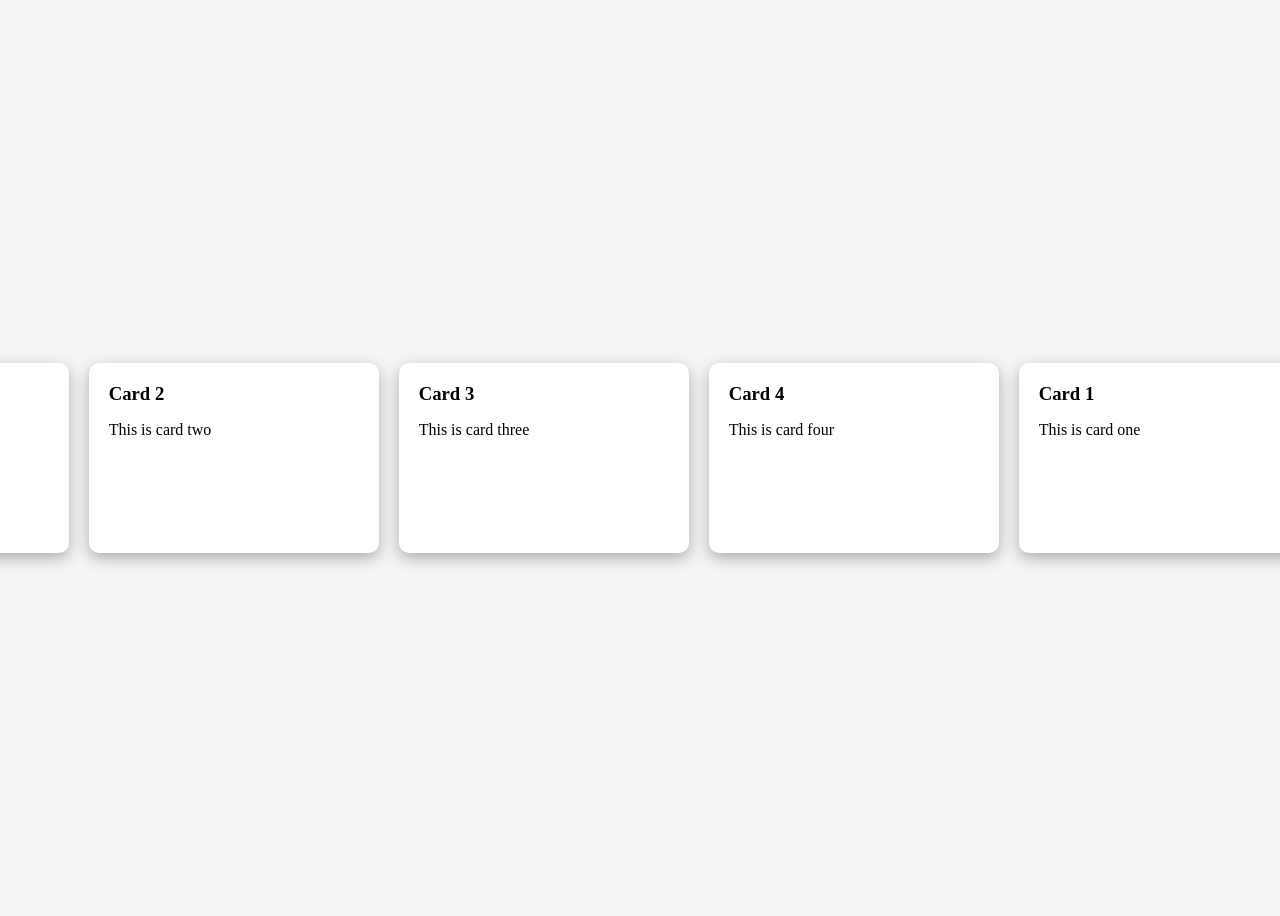
<file: Documents/example/arrow.html>
<!DOCTYPE html>
<html lang="en">
<head>
    <meta charset="UTF-8">
    <meta name="viewport" content="width=device-width, initial-scale=1.0">
    <title>Document</title>
    <link rel="stylesheet" href="./marq.css">
    <link rel="stylesheet" href="./arrow.css">
</head>
<body>
div class="marquee">
  <div class="track">
    
    <div class="card">
      <h3>Card 1</h3>
      <p>This is card one</p>
    </div>

    <div class="card">
      <h3>Card 2</h3>
      <p>This is card two</p>
    </div>

    <div class="card">
      <h3>Card 3</h3>
      <p>This is card three</p>
    </div>

    <div class="card">
      <h3>Card 4</h3>
      <p>This is card four</p>
    </div>

    <!-- Duplicate cards for smooth loop -->
    <div class="card">
      <h3>Card 1</h3>
      <p>This is card one</p>
    </div>

    <div class="card">
      <h3>Card 2</h3>
      <p>This is card two</p>

</body>
</html>
</file>
<file: Documents/example/marq.css>
marquee {
  overflow: hidden;
  width: 100%;
  padding: 40px 0;
}

.track {
  display: flex;
  gap: 20px;
  width: max-content;
  animation: scroll 12s linear infinite;
}

.card {
  width: 250px;
  height: 150px;
  background: white;
  border-radius: 10px;
  padding: 20px;
  box-shadow: 0 5px 15px rgba(0,0,0,0.3);
  flex-shrink: 0;
}

.card h3 {
  margin: 0 0 10px;
}

@keyframes scroll{
    from{
        transform: translateX(0);
    }
    to{
        transform: translateX(-50%);
    }
}
</file>
<file: Documents/example/arrow.css>
body{
  display: flex;
  justify-content: center;
  align-items: center;
  height: 100vh;
  background: #f5f5f5;
}

.button-container{
  display: flex;
  gap: 20px; /* space between buttons */
}

.circle-btn{
  width: 70px;
  height: 70px;
  border-radius: 50%;
  border: none;
  background-color: #2f80ed; /* blue color */
  color: white;
  font-size: 28px;
  cursor: pointer;
  display: flex;
  justify-content: center;
  align-items: center;
  transition: 0.3s;
}

.circle-btn:hover{
  background-color: #1c60c7; /* darker blue on hover */
}
</file>
